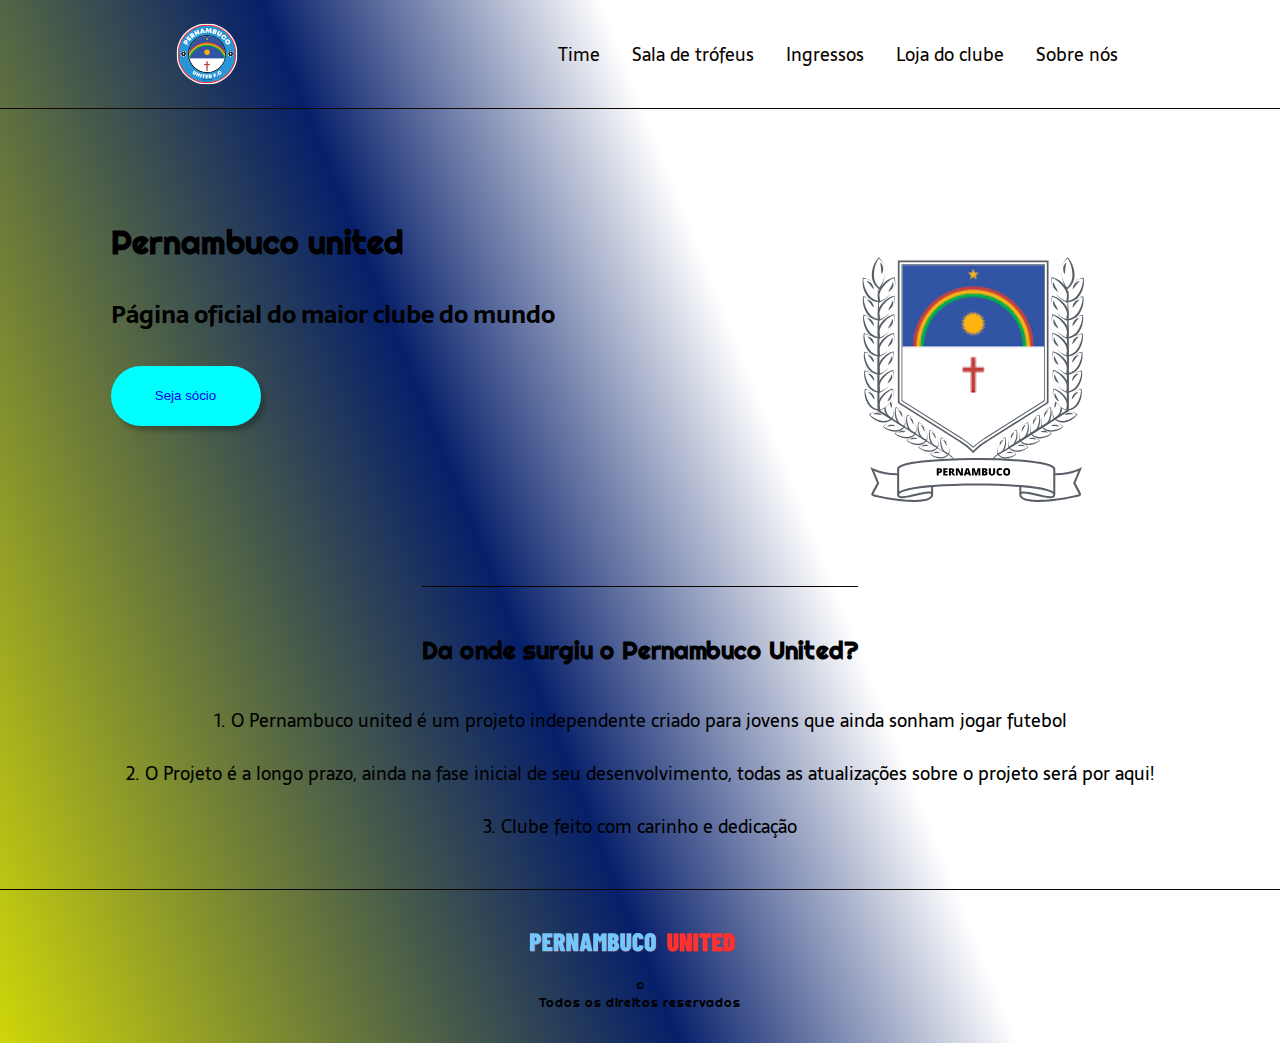
<file: index.html>
<!DOCTYPE html>
<html lang="pt-br">

<head>
  <meta charset="UTF-8">
  <meta name="viewport" content="width=device-width, initial-scale=1.0">
  <title>Pernambuco United</title>
  <link rel="preconnect" href="https://fonts.googleapis.com">
  <link rel="preconnect" href="https://fonts.gstatic.com" crossorigin>
  <link href="https://fonts.googleapis.com/css2?family=Righteous&family=Sarala&display=swap" rel="stylesheet">
  <link rel="shortcut icon" href="assets/index/pernambuco.svg" type="image/x-icon">
  <link rel="stylesheet" href="styles/index.css">
</head>

<body>
  <header class="cabecalho">
    <img class="cabecalho-logo" src="assets/index/pernambuco.svg" alt="logo da empresa">
    <nav class="cabecalho-menu">
      <a class="cabecalho-menu-item" href="">Time</a>
      <a class="cabecalho-menu-item" href="">Sala de trófeus</a>
      <a class="cabecalho-menu-item" href="">Ingressos</a>
      <a class="cabecalho-menu-item" href="">Loja do clube</a>
      <a class="cabecalho-menu-item" href="">Sobre nós</a>
    </nav>
  </header>

  <main class="conteudo">  
<section class="conteudo-principal">
<div class="conteudo-principal-escrito">
  <h1 class="conteudo-principal-escrito-titulo">Pernambuco united</h1>
  <h2 class="conteudo-principal-escrito-subtitulo">Página oficial do maior clube do mundo</h2>
  <button class="conteudo-principal-botao"><a href="pages/socio_inicial.html">Seja sócio</a></button>


</div>
<img class="conteudo-principal-imagem" src="assets/index/escudo_pe.svg" alt="bandeira de pernambuco">

</section>


<section class="conteudo-secundario">
<h3 class="conteudo-secundario-titulo">Da onde surgiu o Pernambuco United?</h3>
<p class="conteudo-secundario-paragrafo">1. O Pernambuco united é um <strong> projeto independente </strong> criado para jovens que ainda sonham jogar futebol</p>
<p class="conteudo-secundario-paragrafo">2. O Projeto é a longo prazo, ainda na fase inicial de seu desenvolvimento, todas as atualizações sobre o projeto será por aqui! </p>
<p class="conteudo-secundario-paragrafo">3. Clube feito com carinho e dedicação</p>
</section>
  </main>


  <footer class="rodape">
<img class="rodape-imagem" src="assets/index/fotter.svg" alt="logo rodapé">
<p class="rodape-paragrafo">©</p>
<p class="rodape-paragrafo">Todos os direitos reservados</p>
  </footer>
  
</body>

</html>
</file>
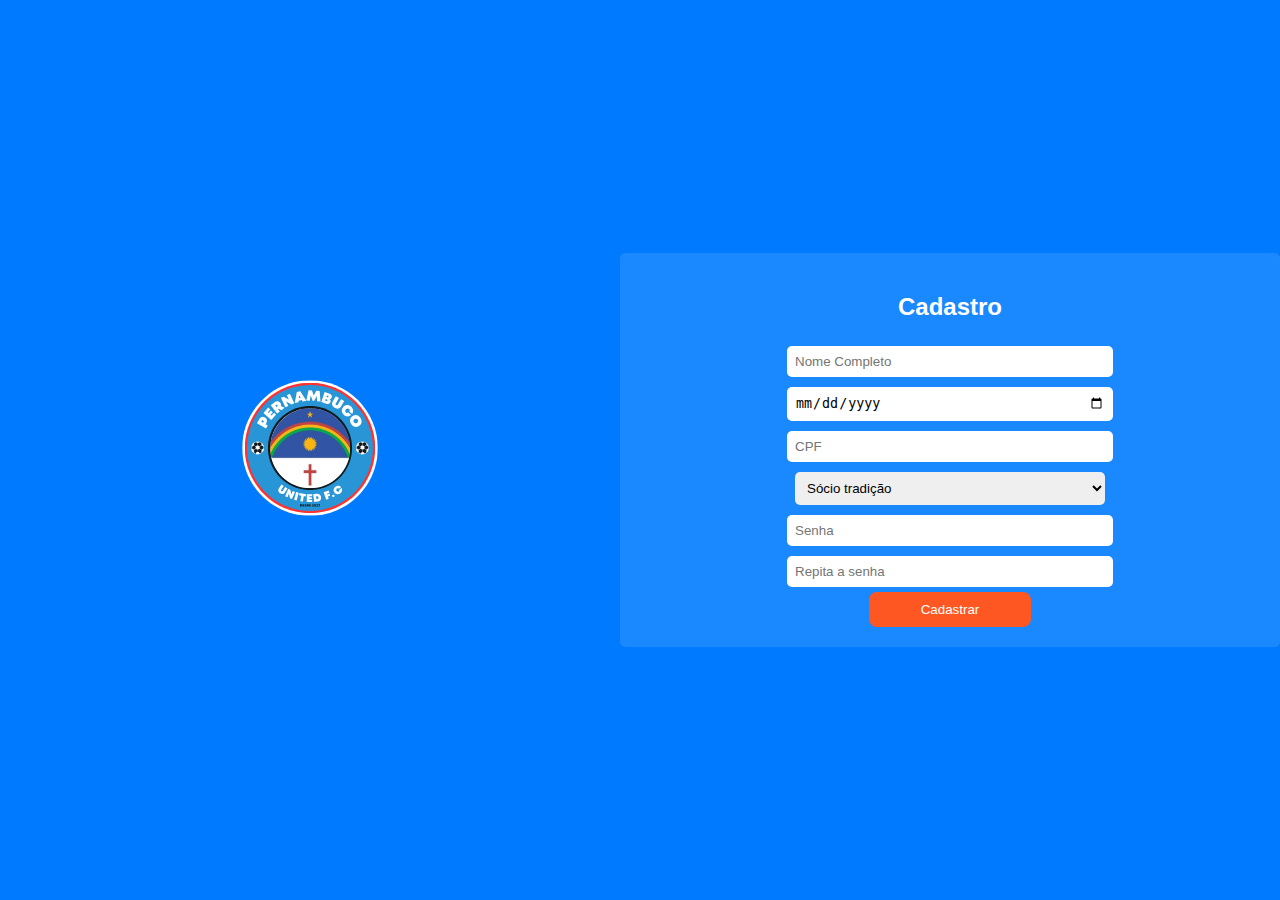
<file: pages/cadastro.html>
<!DOCTYPE html>
<html lang="pt-br">
<head>
    <meta charset="UTF-8">
    <meta name="viewport" content="width=device-width, initial-scale=1.0">
    <link rel="stylesheet" href="../styles/cadastro.css">
    <link rel="shortcut icon" href="../assets/index/pernambuco.svg" type="image/x-icon">
    <title>Seja sócio</title>
</head>
<body>
    <div class="cadastro-container">
        <div class="logo">
            <img src="../assets/index/pernambuco.svg" alt="Logo do time">
        </div>
        <div class="cadastro">
            <h2>Cadastro</h2>
            <form>
                
                <input type="text" placeholder="Nome Completo" required>
                <input type="date" placeholder="Data de Nascimento" required>
                <input type="text" placeholder="CPF" required>
                <select name="categoria" required>
                    <option value="categoria1">Sócio tradição</option>
                    <option value="categoria2">Sócio povão</option>
                </select>
                <input type="password" placeholder="Senha" required>
                <input type="password" placeholder="Repita a senha" required>
                <button type="submit">Cadastrar</button>
            </form>
            
        </div>
        
    </div>
</body>
</html>
</file>
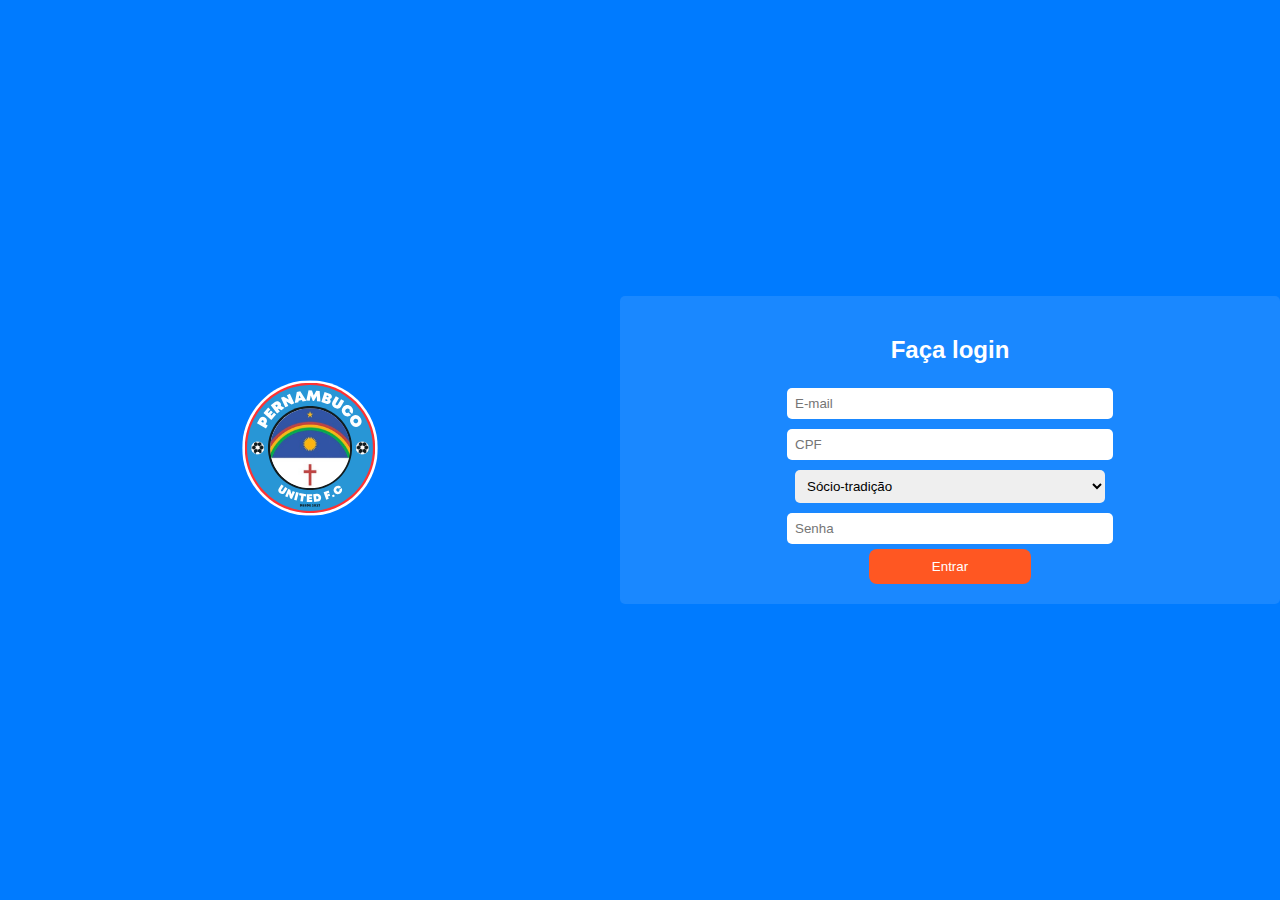
<file: pages/login.html>
<!DOCTYPE html>
<html lang="pt-br">
<head>
    <meta charset="UTF-8">
    <meta name="viewport" content="width=device-width, initial-scale=1.0">
    <link rel="stylesheet" href="../styles/login.css">
    <link rel="shortcut icon" href="../assets/index/pernambuco.svg" type="image/x-icon">
    <title>Bem vindo de volta</title>
</head>
<body>
    <div class="login-container">
        <div class="logo">
            <img src="../assets/index/pernambuco.svg" alt="Logo do time">
        </div>
        <div class="login">
            <h2>Faça login</h2>
            <form>
                
                <input type="email" placeholder="E-mail" required>
                <input type="text" placeholder="CPF" required>
                <select name="categoria" required>
                    <option value="categoria1">Sócio-tradição</option>
                    <option value="categoria2">Sócio-povão</option>
                </select>
                <input type="password" placeholder="Senha" required>
                <button type="submit">Entrar</button>
            </form>
            
        </div>
    </div>
</body>
</html>
</file>
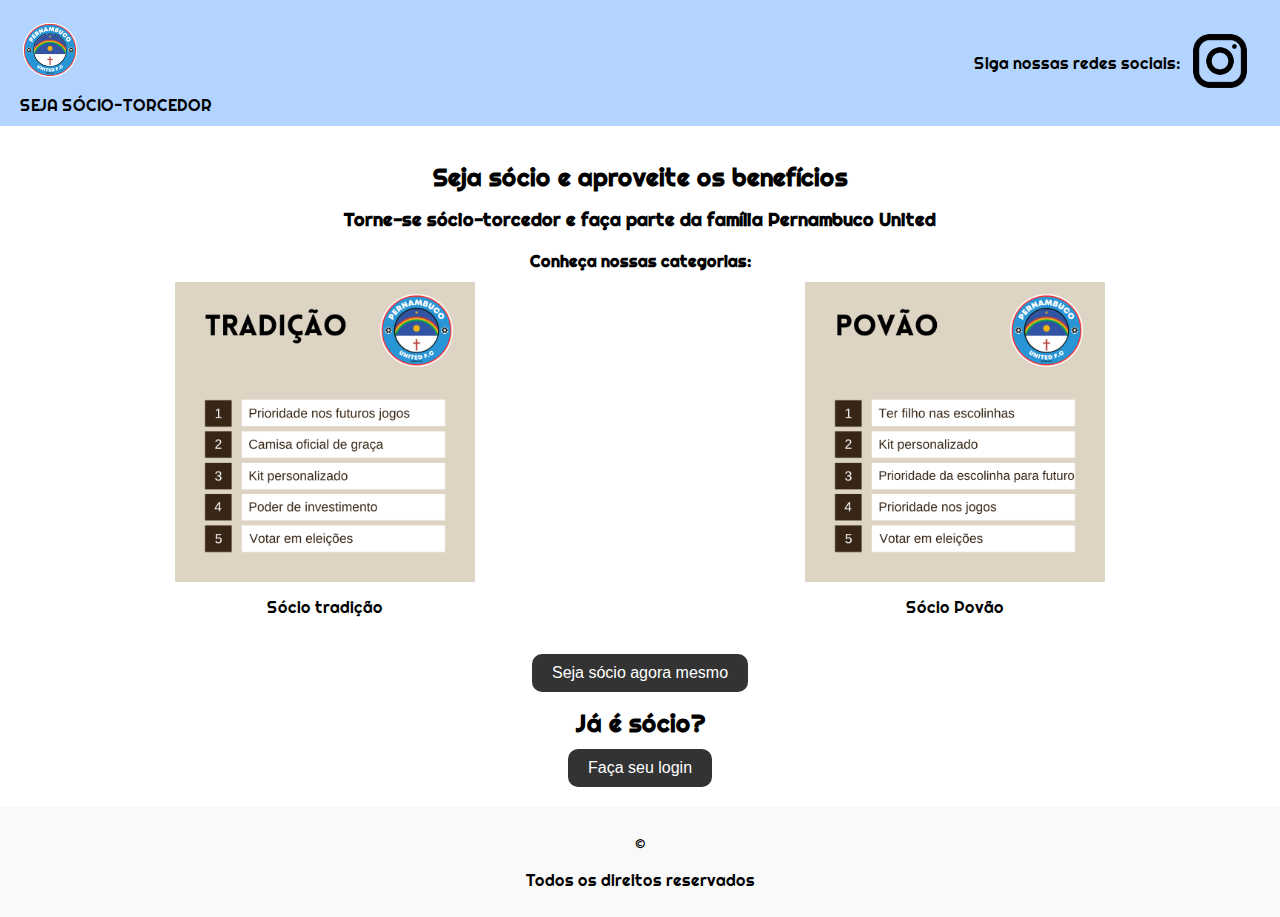
<file: pages/socio_inicial.html>
<!DOCTYPE html>
<html lang="pt-br">
<head>
    <meta charset="UTF-8">
    <meta name="viewport" content="width=device-width, initial-scale=1.0">
    <title>Seja sócio - Pernambuco United</title>
    <link rel="stylesheet" href="../styles/socio_inicial.css">
    <link rel="shortcut icon" href="./images/index/ico.svg" type="image/x-icon">
    <link rel="preconnect" href="https://fonts.googleapis.com">
    <link rel="preconnect" href="https://fonts.gstatic.com" crossorigin>
    <link href="https://fonts.googleapis.com/css2?family=Righteous&family=Sarala&display=swap" rel="stylesheet">
    <link rel="shortcut icon" href="../assets/index/pernambuco.svg" type="image/x-icon">
</head>
<body>
  <header class="cabecalho">
    <nav>
      <div>
        <img class="foto1" src="../assets/index/pernambuco.svg" alt="Logo Destaque">
        <span class="destaque">SEJA SÓCIO-TORCEDOR</span>
      </div>
      <div>
        <span>Siga nossas redes sociais:</span>
        <a target="_blank" href="https://www.instagram.com/pernambucounited/"><img src="../assets/paginas/3621464.png" alt="Instagram"></a>
      </div>
    </nav>
  </header>



  
  
  <main>
    <h1>Seja sócio e aproveite os benefícios</h1>
    <h2>Torne-se sócio-torcedor e faça parte da família Pernambuco United</h2>
    <h3>Conheça nossas categorias:</h3>
    <div class="categorias">
      <div class="categoria">
        <img src="../assets/paginas/1.png" alt="Categoria 1">
        <p>Sócio tradição</p>
      </div>
      <div class="categoria">
        <img src="../assets/paginas/2.png" alt="Categoria 2">
        <p>Sócio Povão</p>
      </div>
    </div>
    <button><a href="../pages/cadastro.html">Seja sócio agora mesmo</a></button>
    <h1>Já é sócio?</h1>
    <button><a href="../pages/login.html">Faça seu login</a></button>
  </main>
  
  <footer>
    <p>©</p>
    <p>Todos os direitos reservados</p>
       
  </footer>
</body>
</html>
</file>
<file: styles/index.css>
* {
    margin: 0;
    padding: 0;
    box-sizing: border-box;
    text-decoration: none;

} 


body {
font-size: 100%;
background: linear-gradient(68.15deg, rgb(207, 214, 9), rgb(6, 31, 106) 40%, #ffffff  60%);
}

.cabecalho-logo {
    width: 90px;
}


.cabecalho {
    display: flex;
    flex-direction:row ;
    align-items: center;
    justify-content: space-around;
    padding: 9px;
}

.cabecalho-menu {
    display:flex;
    gap: 32px;

}

.cabecalho-menu-item {
    font-family: 'Sarala', sans-serif;
    color: #0b0501;
    font-weight: 400;
    font-size: 18px;
    
}

.conteudo {
    margin-bottom: 48px;
    border-top: 0.4px solid #130901;

}

.conteudo-principal {
    display: flex;
    flex-direction: row;
    align-items: center;
    justify-content: space-around;

}

.conteudo-principal-escrito {
    display: flex;
    flex-direction: column;
    gap: 32px;
    font-family: 'Righteous', cursive;
}


.conteudo-principal-escrito-subtitulo {
    font-family: 'Sarala', sans-serif;
}

.conteudo-principal-botao {
    background-color: aqua;
    width: 150px;
    height: 60px;
    border: none;
    box-shadow: 4px 5px 4px rgba(0, 0, 0, 0.25);
    border-radius: 35px;
    font-family: 'Righteuos', sans-serif;
    
    
}

.conteudo-principal-botao:hover {
    background-color: rgba(236, 214, 196, 0.53);
    transition-duration: 0.4s;
}



.conteudo-principal-imagem {
    width: 394px;
    height: 429px;
    
}

.conteudo-secundario {
    display: flex;
    flex-direction: column;
    align-items: center;
    gap: 24px;
    margin-top: 48px;
}

.conteudo-secundario-titulo {
    border-top: 0.4px solid #0b0501;
    padding-top: 48px;
    font-family: 'Righteous', cursive;
    font-size: 24px;
    margin-bottom: 16px;
}

.conteudo-secundario-paragrafo {
    font-family: 'Sarala', sans-serif;
    font-size: 18px;
    font-weight: 300;

}

.rodape {
    padding: 32px;
    border-top: 0.4px solid #0b0501;
}

.rodape-imagem {
    display: block;
    margin: 0% auto;


}

.rodape-paragrafo {
    font-family: 'Righteous', cursive;
    font-size: 13px;
    display: flex;
    align-items: center;
    flex-direction: column;
    gap: 20px;
}
</file>
<file: styles/cadastro.css>
body {
    margin: 0;
    padding: 0;
    font-family: Arial, sans-serif;
    background-color: #007bff;
    color: #fff;
}

.cadastro-container {
    display: flex;
    justify-content: center;
    align-items: center;
    height: 100vh;
}

.logo {
    flex: 1;
    text-align: center;
}

.logo img {
    max-width: 200px;
}

.cadastro {
    flex: 1;
    background-color: rgba(255, 255, 255, 0.1);
    padding: 20px;
    border-radius: 5px;
}

.cadastro h2 {
    text-align: center;
}

.cadastro form {
    display: flex;
    flex-direction: column;
    align-items: center;
}

.cadastro input,
.cadastro select {
    width:50%;
    padding: 8px;
    margin: 5px 0;
    border: none;
    border-radius: 5px; 
}

.cadastro button {
    width: 26%;
    padding: 10px;
    background-color: #ff5722;
    color: #fff;
    border: none;
    border-radius: 8px;
    cursor: pointer;
}

.cadastro-form button:hover {
    background-color: #e64a19;
}
</file>
<file: styles/login.css>
body {
    margin: 0;
    padding: 0;
    font-family: Arial, sans-serif;
    background-color: #007bff; /* Cor de fundo azul */
    color: #fff;
}

.login-container {
    display: flex;
    justify-content: center;
    align-items: center;
    height: 100vh;
}

.logo {
    flex: 1;
    text-align: center;
}

.logo img {
    max-width: 200px;
}

.login {
    flex: 1;
    background-color: rgba(255, 255, 255, 0.1);
    padding: 20px;
    border-radius: 5px;
}

.login h2 {
    text-align: center;
}

.login form {
    display: flex;
    flex-direction: column;
    align-items: center;
}

.login input,
.login select {
    width:50%;
    padding: 8px;
    margin: 5px 0;
    border: none;
    border-radius: 5px;
}

.login button {
    width: 26%;
    padding: 10px;
    background-color: #ff5722;
    color: #fff;
    border: none;
    border-radius: 8px;
    cursor: pointer;
}

.login button:hover {
    background-color: #e64a19;
}
</file>
<file: styles/socio_inicial.css>
body {
    font-family: 'Righteous', sans-serif;
    margin: 0;
    padding: 0;
  }
  
 
  .cabecalho {
    background-color: #B3D4FF;
    color: #000;
    padding: 10px;
  }

  .foto1 {
    height: 80px;
    margin-right: 10px;
  }
  
  .cabecalho nav {
    display: flex;
    justify-content: space-between;
    align-items: center;
  }
  
  .cabecalho img {
    height: 80px;
    margin-right: 10px;
  }
  
  .destaque {
    align-items: center;
    text-align: center;
    justify-content: center;
    display: flex;
  }
  
  .cabecalho div:nth-child(2) {
    display: flex;
    align-items: center;
  }
  
  .cabecalho span:not(:first-child) {
    margin-left: 10px;
  }
  
  .cabecalho img:not(:last-child) {
    margin-right: 5px;
  }
  

  main {
    padding: 20px;
    text-align: center;
  }
  
  main h1 {
    font-size: 24px;
    margin-bottom: 10px;
  }
  
  main h2 {
    font-size: 18px;
    margin-bottom: 20px;
  }
  
  main h3 {
    font-size: 16px;
    margin-bottom: 10px;
  }
  
  .categorias {
    display: flex;
    justify-content: space-between;
    margin-bottom: 20px;
  }
  
  .categoria {
    flex-basis: calc(50% - 10px);
  }
  
  .categoria img {
    width: 300px;
    height: 300px;
  }
  
  .categoria p {
    margin-top: 10px;
  }
  
  main button {
    padding: 10px 20px;
    background-color: #333;
    color: #fff;
    border: none;
    cursor: pointer;
    font-size: 16px;
    border-radius: 10px;
  }

  button a {
    color: #fff; 
    text-decoration: none; 
}

  

  footer {
    background-color: #f9f9f9;
    padding: 10px;
    text-align: center;
  }
</file>
